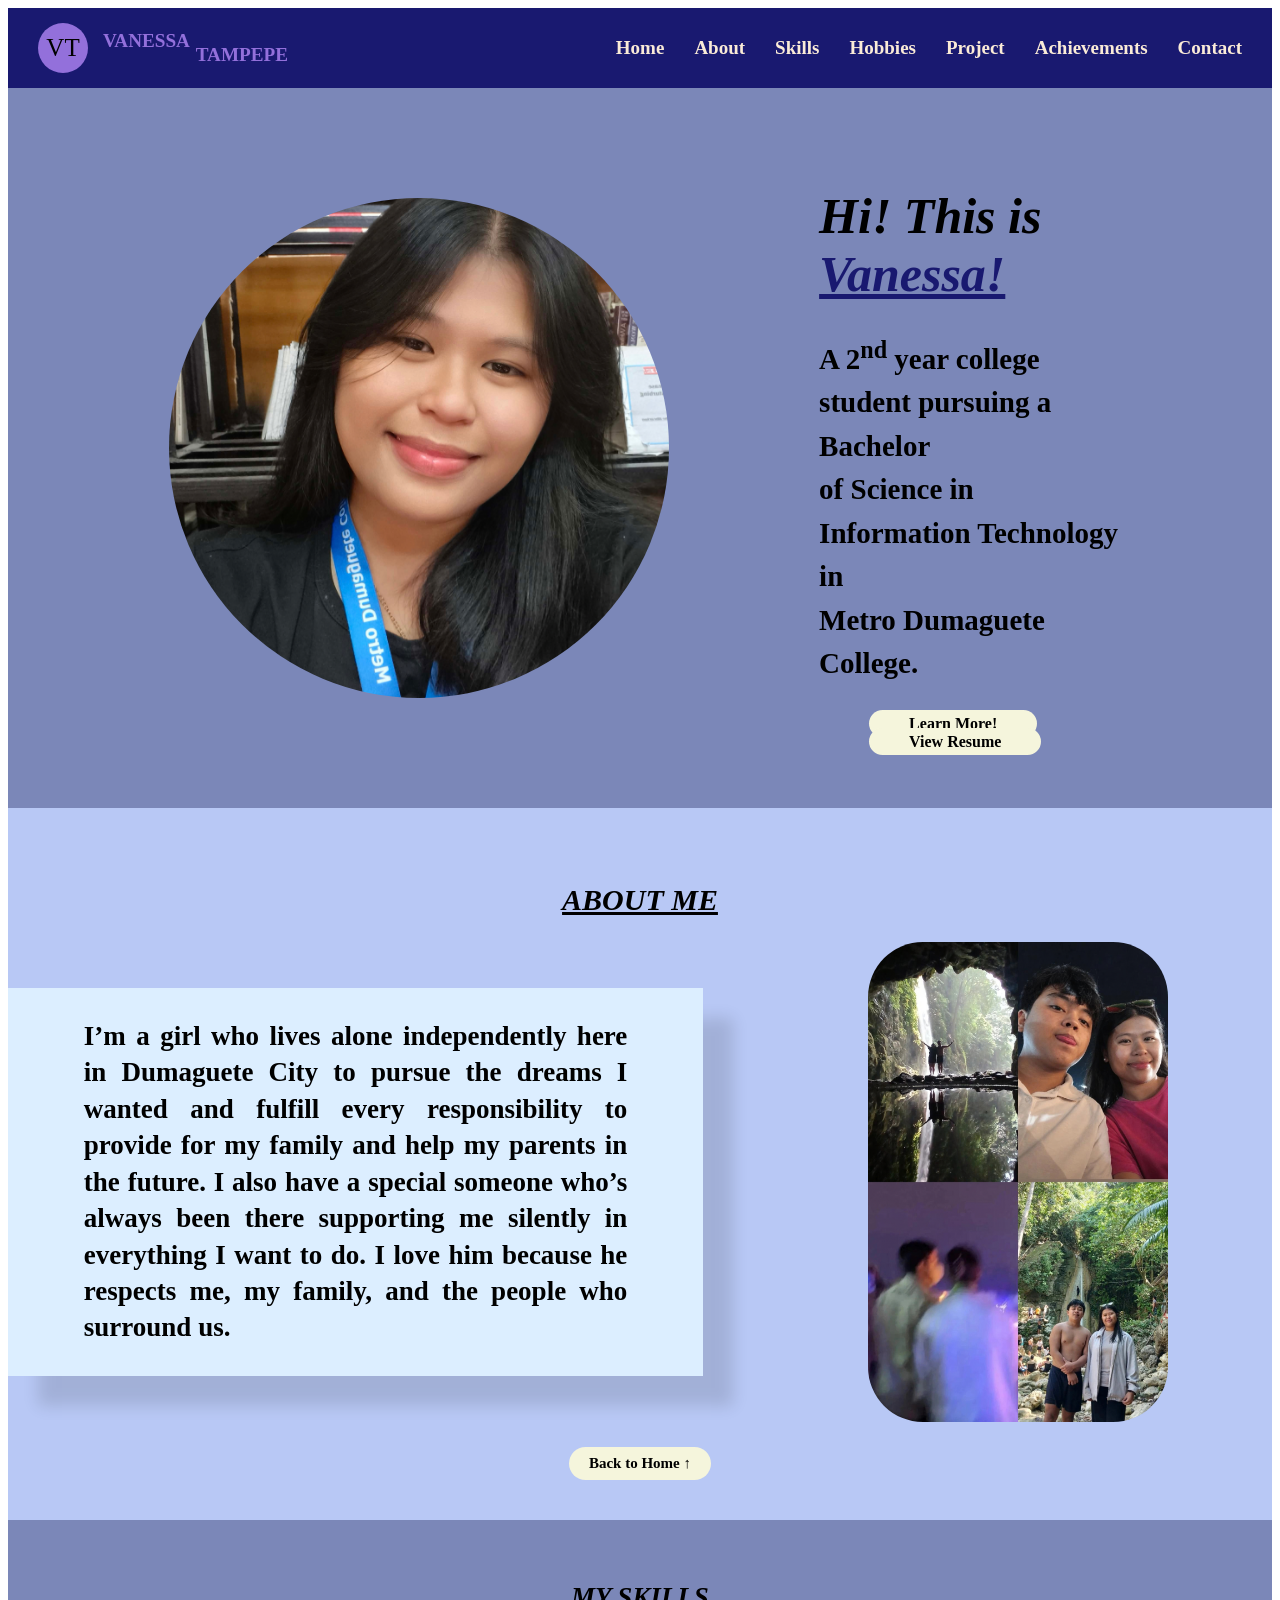
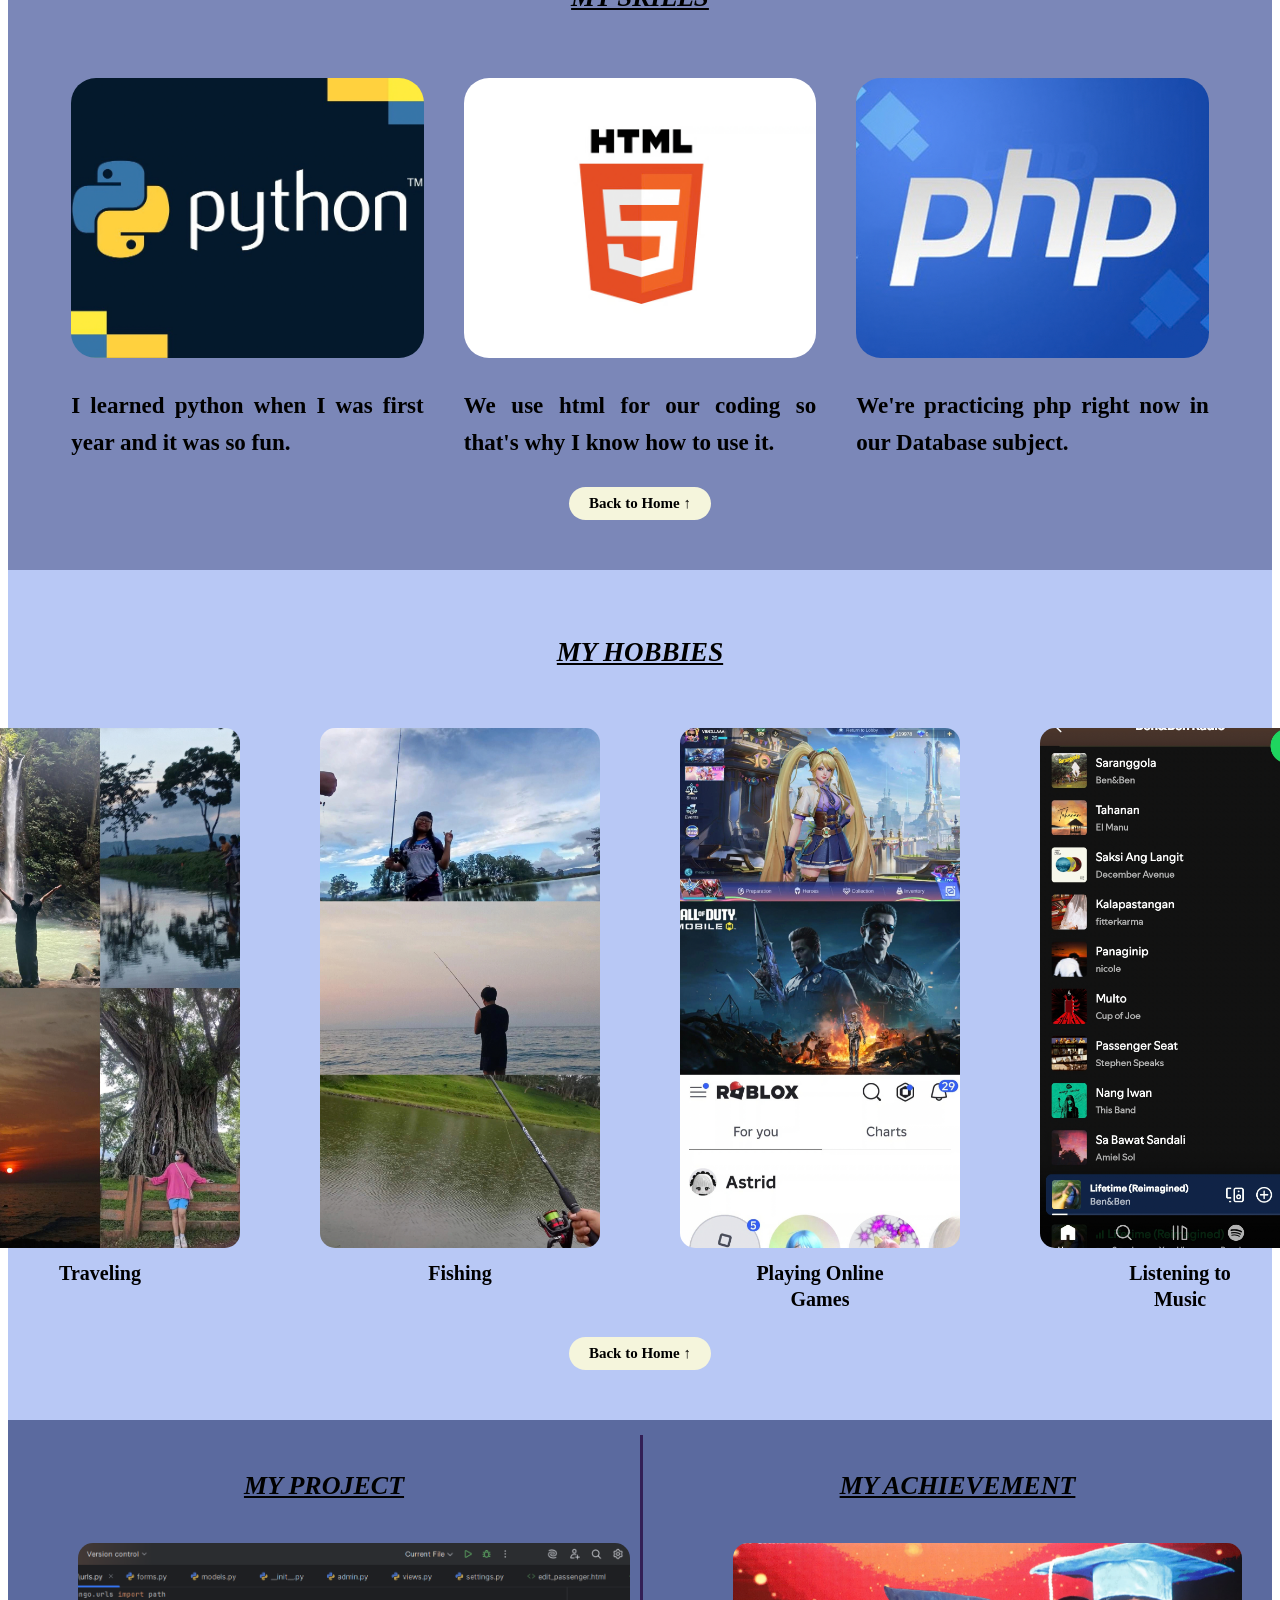
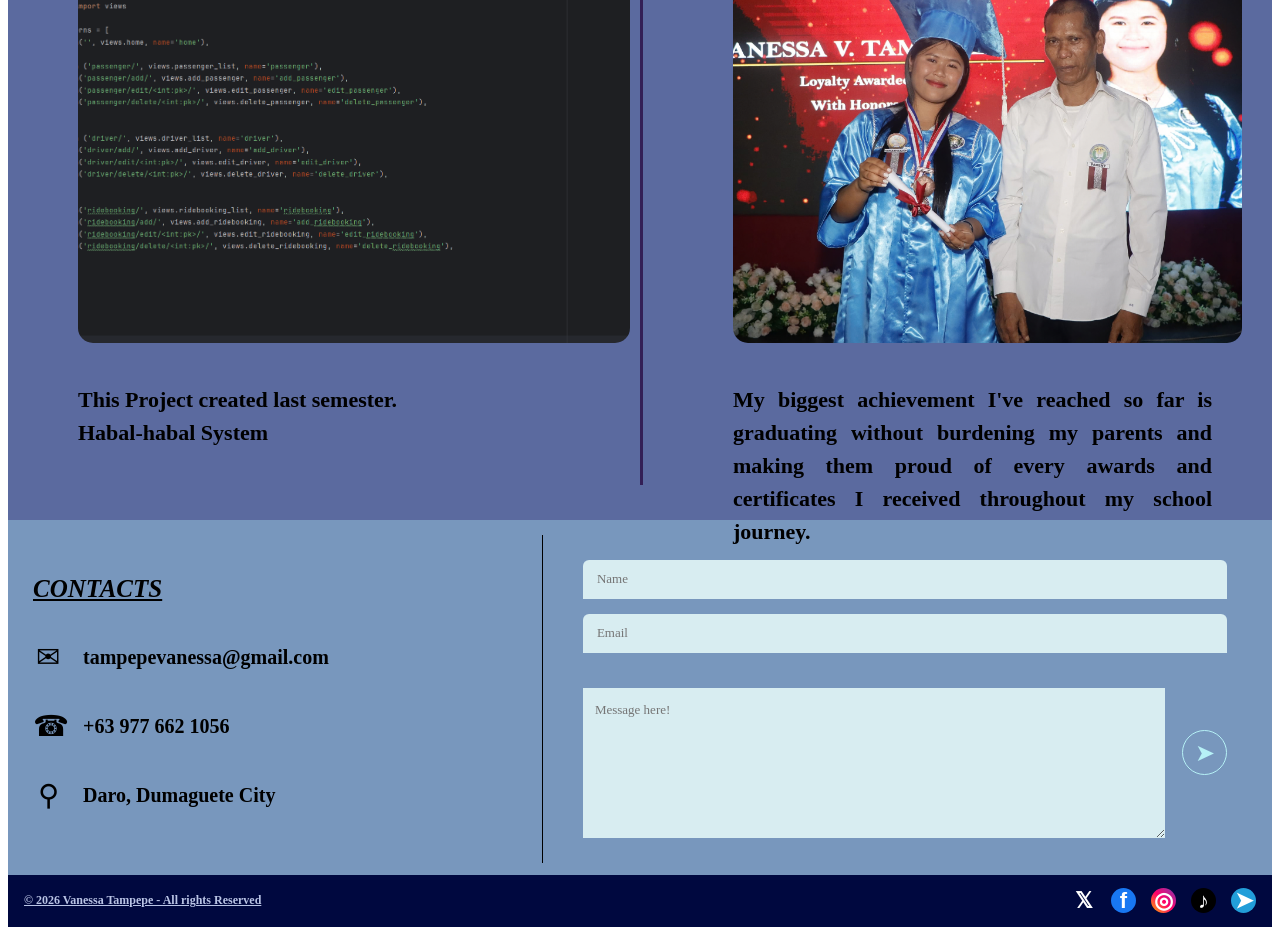
<file: index.html>
<!DOCTYPE html>
    <html>
        <head>
            <title>Navigation</title>
            <style>
                html {
                    scroll-behavior: smooth; 
                }
            </style>
            <link rel="stylesheet" href="style.css">
        </head>
        <body>
            <!---Navigation Bar-->
            <nav class="navbar">
                <div class="logo">
                <div class="logo-icon"> VT </div>
                <span class="logo-name"> <sup>VANESSA</sup> <sub>TAMPEPE</sub></span></div>
                <ul class="nav-links">
                    <li><a href="#home">Home</a></li>
                    <li><a href="#about">About</a></li>
                    <li><a href="#skills">Skills</a></li>
                    <li><a href="#hobbies">Hobbies</a></li>
                    <li><a href="#project">Project</a></li>
                    <li><a href="#achievements">Achievements</a></li>
                    <li><a href="#contact">Contact</a></li>

                </ul>
            </nav>

    <section class="home" id="home">
        <div class="home-content">


            <h1 class="h1">Hi! This is <span>Vanessa!</span></h1>


            <p class="description">
             A 2<sup>nd</sup> year college student pursuing a Bachelor<br> 
             of Science in Information Technology in<br>
             Metro Dumaguete College.<br>
             
            </p>

            

            <div class="buttons">
                <a href="#about" class="curve-btn">Learn More!</a>
                <a href="resume.html" class="curve-btn">View Resume</a>
            </div>
        </div>

        <div class="home-image">
            <img src="Wahh.jpg" alt> 
        </div>

        
    </section>

    <!-- ABOUT ME SECTION -->
        <section class="about-section" id="about">

        <h2 class="about-title">ABOUT ME</h2>

        <div class="about-content">

        <!-- ABOUT ME TEXT -->
        <div class="about-text">
            <p>
                I’m a girl who lives alone independently here
                in Dumaguete City to pursue the dreams I
                wanted and fulfill every responsibility to
                provide for my family and help my parents in
                the future. I also have a special someone who’s
                always been there supporting me silently in
                everything I want to do. I love him because he
                respects me, my family, and the people who
                surround us.
            </p>
        </div>

        <!-- PHOTO COLLAGE -->
        <div class="about-image">
            <img src="lablab.jpg" alt="My memorable moments">
        </div>

    </div>
       <a href="#home" class="back-home">Back to Home ↑</a>

</section>

        
    <!-- MY SKILLS SECTION -->
        <section class="skills-section" id="skills">

        <h2 class="skills-title">MY SKILLS</h2>

        <div class="skills-container">

    <!-- PYTHON -->
        <div class="skill-item">
            <img src="python.jpg" alt="Python logo">
            <p>
                I learned python when I was
                first year and it was so fun.
            </p>
        </div>

        <!-- HTML -->
        <div class="skill-item">
            <img src="html.jpg" alt="HTML5 logo">
            <p>
                We use html for our coding so
                that's why I know how to use it.
            </p>
        </div>

        <!-- PHP -->
        <div class="skill-item">
            <img src="php.jpg" alt="PHP logo">
            <p>
                We're practicing php right
                now in our Database subject.
            </p>
        </div>

    </div>
        <a href="#home" class="back-home">Back to Home ↑</a>
         </section>

         <!-- MY HOBBIES SECTION -->
<section class="hobbies-section" id="hobbies">

    <h2 class="hobbies-title">MY HOBBIES</h2>

    <div class="hobbies-container">

        <!-- TRAVELING -->
        <div class="hobby-item">
            <img src="Traveling.jpg" alt="Traveling">
            <p>Traveling</p>
        </div>

        <!-- FISHING -->
        <div class="hobby-item">
            <img src="Fishing.jpg" alt="Fishing">
            <p>Fishing</p>
        </div>

        <!-- PLAYING ONLINE GAMES -->
        <div class="hobby-item">
            <img src="Playing Online Games.jpg" alt="Playing online games">
            <p>Playing Online<br>Games</p>
        </div>

        <!-- LISTENING TO MUSIC -->
        <div class="hobby-item">
            <img src="Listening to music.jpg" alt="Listening to music">
            <p>Listening to<br>Music</p>
        </div>

    </div>
       <a href="#home" class="back-home">Back to Home ↑</a>
</section>

<section class="project-achievement">

    <!-- MY PROJECT -->
    <div class="project" id="project">
        <h2>MY PROJECT</h2>

        <img src="project.png" alt="My Project">

        <p>
            This Project created last semester.
            <br>
            Habal-habal System
        </p>
    </div>

    <!-- MY ACHIEVEMENT -->
    <div class="achievement" id="achievements">
        <h2>MY ACHIEVEMENT</h2>

        <img src="achievement.jpg" alt="My Achievement">

        <p>
            My biggest achievement I've reached so far is
            graduating without burdening my parents and
            making them proud of every awards and certificates
            I received throughout my school journey.
        </p>
    </div>

</section>

<!-- CONTACTS SECTION -->
<section class="contacts" id="contact">

    <!-- LEFT SIDE: CONTACT INFORMATION -->
    <div class="contact-info">
        <h2>CONTACTS</h2>

        <div class="contact-item">
            <span class="contact-icon">&#9993;</span>
            <p>tampepevanessa@gmail.com</p>
        </div>

        <div class="contact-item">
            <span class="contact-icon">&#9742;</span>
            <p>+63 977 662 1056</p>
        </div>

        <div class="contact-item">
            <span class="contact-icon">&#9906;</span>
            <p>Daro, Dumaguete City</p>
        </div>
    </div>

    <!-- RIGHT SIDE: MESSAGE FORM -->
    <div class="contact-form">
        <form action="#" method="post">
            <input type="text" name="name"
                   placeholder="Name" required>

            <input type="email" name="email"
                   placeholder="Email" required>

            <div class="message-row">
                <textarea name="message"
                          placeholder="Message here!"
                          required></textarea>

                <button type="submit" class="send-button"
                        aria-label="Send message">
                    &#10148;
                </button>
            </div>
        </form>
    </div>

</section>

<!-- FOOTER -->
<footer class="footer">
    <p>&copy; 2026 Vanessa Tampepe - All rights Reserved</p>

    <div class="social-links">
        <a href="#" aria-label="X">𝕏</a>
        <a href="#" aria-label="Facebook">f</a>
        <a href="#" aria-label="Instagram">◎</a>
        <a href="#" aria-label="TikTok">♪</a>
        <a href="#" aria-label="Telegram">➤</a>
    </div>
</footer>

    </body>
    </html>
</file>
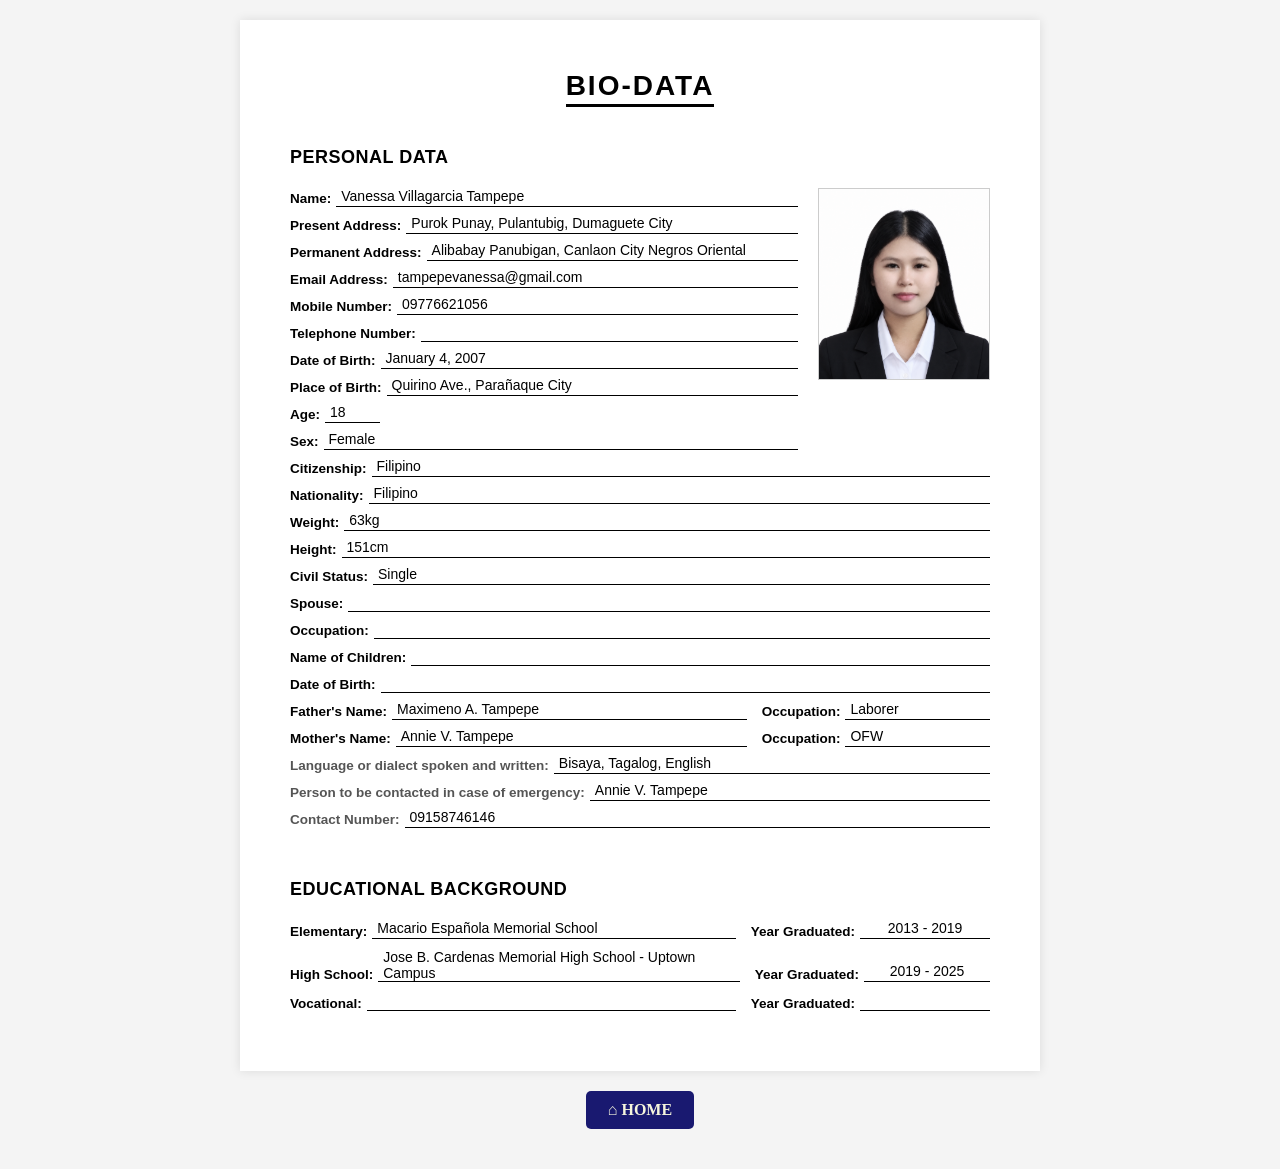
<file: resume.html>
<!DOCTYPE html>
<html lang="en">
<head>
    <meta charset="UTF-8">
    <meta name="viewport" content="width=device-width, initial-scale=1.0">
    <title>BIO-DATA</title>

    <style>
        body {
            font-family: Arial, sans-serif;
            background-color: #f4f4f4;
            display: flex;
            flex-direction: column;
            align-items: center;
            padding: 20px;
            margin: 0;
            color: #000;
}

        .container {
            background-color: #ffffff;
            width: 800px;
            padding: 50px;
            box-shadow: 0 0 10px rgba(0, 0, 0, 0.1);
            box-sizing: border-box;
        }

        /* Title Styling */
        .header {
            text-align: center;
            margin-bottom: 40px;
        }

        .header h1 {
            font-size: 28px;
            font-weight: 900;
            letter-spacing: 2px;
            margin: 0;
            display: inline-block;
            border-bottom: 3px solid #000;
            padding-bottom: 2px;
        }

        /* Section Headers */
        .section-title {
            font-size: 18px;
            font-weight: bold;
            margin-top: 25px;
            margin-bottom: 20px;
            letter-spacing: 0.5px;
        }

        /* Main Content Layout */
        .personal-data-container {
            display: flex;
            justify-content: space-between;
            align-items: flex-start;
        }

        .form-left {
            flex-grow: 1;
            margin-right: 20px;
        }

        .photo-box {
            width: 170px;
            height: 190px;
            border: 1px solid #ccc;
            flex-shrink: 0;
            display: flex;
            align-items: center;
            justify-content: center;
            overflow: hidden;
            background-color: #e0e0e0;
        }

        .photo-box img {
            width: 100%;
            height: 100%;
            object-fit: cover;
        }

        /* Row Layouts */
        .row {
            display: flex;
            align-items: flex-end;
            margin-bottom: 8px;
            font-size: 13.5px;
            line-height: 1.2;
        }

        .label {
            font-weight: bold;
            white-space: nowrap;
            margin-right: 5px;
        }

        .label-gray {
            font-weight: bold;
            color: #555;
            white-space: nowrap;
            margin-right: 5px;
        }

        .value {
            border-bottom: 1px solid #000;
            flex-grow: 1;
            padding-left: 5px;
            font-size: 14px;
            min-height: 18px;
        }

        .two-col {
            display: flex;
            gap: 15px;
        }

        .flex-1 {
            flex: 1;
        }

        .flex-2 {
            flex: 2;
        }

        /* Educational Background Custom Spacing */
        .edu-row {
            display: flex;
            align-items: flex-end;
            margin-bottom: 10px;
            font-size: 13.5px;
        }

        .year-label {
            font-weight: bold;
            margin-left: 15px;
            margin-right: 5px;
            white-space: nowrap;
        }

        .year-value {
            border-bottom: 1px solid #000;
            width: 130px;
            text-align: center;
            font-size: 14px;
            min-height: 18px;
        }

        .home-button {
           display: inline-block;
           background-color: midnightblue;
           color: beige;
           padding: 10px 22px;
           text-decoration: none;
           font-family: 'Times New Roman', Times, serif;
           font-size: 16px;
           font-weight: bold;
           border-radius: 5px;
           margin: 20px;
        }

       .home-button:hover {
           background-color: mediumpurple;
           color: white;
        }

    </style>
</head>
<body>

    <div class="container">
        <!-- Document Title -->
        <div class="header">
            <h1>BIO-DATA</h1>
        </div>

        <!-- Section 1: Personal Data -->
        <div class="section-title">PERSONAL DATA</div>

        <div class="personal-data-container">
            <div class="form-left">
                <div class="row">
                    <span class="label">Name:</span>
                    <span class="value">Vanessa Villagarcia Tampepe</span>
                </div>
                <div class="row">
                    <span class="label">Present Address:</span>
                    <span class="value">Purok Punay, Pulantubig, Dumaguete City</span>
                </div>
                <div class="row">
                    <span class="label">Permanent Address:</span>
                    <span class="value">Alibabay Panubigan, Canlaon City Negros Oriental</span>
                </div>
                <div class="row">
                    <span class="label">Email Address:</span>
                    <span class="value">tampepevanessa@gmail.com</span>
                </div>
                <div class="row">
                    <span class="label">Mobile Number:</span>
                    <span class="value">09776621056</span>
                </div>
                <div class="row">
                    <span class="label">Telephone Number:</span>
                    <span class="value"></span>
                </div>
                <div class="row">
                    <span class="label">Date of Birth:</span>
                    <span class="value">January 4, 2007</span>
                </div>
                <div class="row">
                    <span class="label">Place of Birth:</span>
                    <span class="value">Quirino Ave., Parañaque City</span>
                </div>
                <div class="row">
                    <span class="label">Age:</span>
                    <span class="value" style="max-width: 50px;">18</span>
                </div>
                <div class="row">
                    <span class="label">Sex:</span>
                    <span class="value">Female</span>
                </div>
            </div>

            <!-- Profile Photo Placeholder -->
            <div class="photo-box">
                <!-- Replace 'photo-placeholder.jpg' with your image file path -->
                <img src="myresume.png" alt="Profile Photo">
            </div>
        </div>

        <!-- Remaining Personal Data Fields -->
        <div class="row">
            <span class="label">Citizenship:</span>
            <span class="value">Filipino</span>
        </div>
        <div class="row">
            <span class="label">Nationality:</span>
            <span class="value">Filipino</span>
        </div>
        <div class="row">
            <span class="label">Weight:</span>
            <span class="value">63kg</span>
        </div>
        <div class="row">
            <span class="label">Height:</span>
            <span class="value">151cm</span>
        </div>
        <div class="row">
            <span class="label">Civil Status:</span>
            <span class="value">Single</span>
        </div>
        <div class="row">
            <span class="label">Spouse:</span>
            <span class="value"></span>
        </div>
        <div class="row">
            <span class="label">Occupation:</span>
            <span class="value"></span>
        </div>
        <div class="row">
            <span class="label">Name of Children:</span>
            <span class="value"></span>
        </div>
        <div class="row">
            <span class="label">Date of Birth:</span>
            <span class="value"></span>
        </div>

        <!-- Parent Details Row -->
        <div class="two-col">
            <div class="row flex-2">
                <span class="label">Father's Name:</span>
                <span class="value">Maximeno A. Tampepe</span>
            </div>
            <div class="row flex-1">
                <span class="label">Occupation:</span>
                <span class="value">Laborer</span>
            </div>
        </div>

        <div class="two-col">
            <div class="row flex-2">
                <span class="label">Mother's Name:</span>
                <span class="value">Annie V. Tampepe</span>
            </div>
            <div class="row flex-1">
                <span class="label">Occupation:</span>
                <span class="value">OFW</span>
            </div>
        </div>

        <div class="row">
            <span class="label-gray">Language or dialect spoken and written:</span>
            <span class="value">Bisaya, Tagalog, English</span>
        </div>
        <div class="row">
            <span class="label-gray">Person to be contacted in case of emergency:</span>
            <span class="value">Annie V. Tampepe</span>
        </div>
        <div class="row">
            <span class="label-gray">Contact Number:</span>
            <span class="value">09158746146</span>
        </div>

        <br>

        <!-- Section 2: Educational Background -->
        <div class="section-title">EDUCATIONAL BACKGROUND</div>

        <div class="edu-row">
            <span class="label">Elementary:</span>
            <span class="value">Macario Española Memorial School</span>
            <span class="year-label">Year Graduated:</span>
            <span class="year-value">2013 - 2019</span>
        </div>

        <div class="edu-row">
            <span class="label">High School:</span>
            <span class="value">Jose B. Cardenas Memorial High School - Uptown Campus</span>
            <span class="year-label">Year Graduated:</span>
            <span class="year-value">2019 - 2025</span>
        </div>

         <div class="edu-row">
            <span class="label">Vocational:</span>
            <span class="value"></span>
            <span class="year-label">Year Graduated:</span>
            <span class="year-value"></span>
        </div>

    </div>
    <!-- End of the resume container -->

    <!-- HOME BUTTON AT THE VERY BOTTOM -->
    <a href="Navigation Bar.html#home" class="home-button">
        ⌂ HOME
    </a>

</body>
</html>
</file>
<file: style.css>
.body {
    margin: 0;
    font-family: 'Times New Roman', Times, serif;
}

.navbar {
    display: flex;
    justify-content: space-between;
    align-items: center;
    background-color:midnightblue;
    color: beige;
    padding: 15px 30px;
    
}

.logo {
    display: flex;
    align-items: center;
    color: mediumpurple;
    gap: 15px;
    margin: 0;
    padding: 0;
    flex-shrink: 0;
}

.logo-icon {
    width: 50px;
    height: 50px;
    background-color: mediumpurple;
    color: black;
    border-radius: 50%;
    display: flex;
    justify-content: center;
    align-items: center;
    font-size: 25px;
    flex-shrink: 0;
}

.logo-name {
    margin: 0;
    padding: 0;
    font-size: 23px;
    font-weight: bold;
    color:mediumpurple;
    white-space: nowrap;
    gap: 20px;
}
   
.nav-links {
    list-style: none;
    display: flex;
    gap: 30px;
    margin: 0 0 0 auto;
    padding: 0;
}

.nav-links a {
    color: antiquewhite;
    text-decoration: none;
    font-size: 19px;
    font-weight: bold;
}

.nav-links a:hover {
    color: white;
    text-decoration: underline;
}

/* HOME SECTION */
.home {
    width: 84%;
    min-height: 620px;
    background-color: #7b87b8;
    display: flex;
    flex-direction: row;
    align-items: center;
    justify-content: space-between;
    gap: 50px;
    padding: 50px 8%;
}

.home-image {
    flex: 0 0 350px;
    display: flex;
    justify-content: center;
    align-items: center;
    margin-left: 60px;
    margin-right: 50px;
}

.home-image img {
    width: 500px;
    height: 500px;
    border-radius: 50%;
    object-fit: cover;
    object-position: center;
    display: block;
}

.home-content {
    order: 2;
    flex: 1;
    min-width: 0;
    text-align: left;
    margin-left: 50px;
    margin-right: 50px;
}

.h1 {
    font-family: "Brush Script MT", cursive;
    font-size: 50px;
    font-style: italic;
    text-decoration: none;
    margin-bottom: 25px;
    text-align: left;
    max-width: 650px;
    margin-left: auto;
}

.h1 span {
    text-decoration: underline;
    color:midnightblue;
}

/* DESCRIPTION */
.description {
    font-size: 29px;
    font-weight: bold;
    line-height: 1.5;
    text-align: left;
    max-width: 650px;
    margin-left: auto;
}

/* BUTTONS */
.curve-btn {
    background-color:beige;
    color: black;
    padding: 5px 40px;
    border-radius: 20px;
    font-size: 16px;
    cursor: pointer;
    font-weight: bold;
    text-decoration: none;
    margin: 10px;
    margin-left: 50px;
}


/* ABOUT ME SECTION */
.about-section {
    width: 100%;
    min-height: 600px;
    background-color: #b8c8f5;
    padding: 25px 0 40px;
    box-sizing: border-box;
}

.about-title {
    text-align: center;
    font-family: 'Times New Roman', Times, serif;
    font-size: 30px;
    font-weight: bold;
    font-style: italic;
    text-decoration: underline;
    color: black;
    margin: 20 10px 35px;
    margin-top: 50px;
}

.about-content {
    display: flex;
    align-items: center;
    justify-content: space-between;
    gap: 60px;
    width: 100%;
    box-sizing: border-box;
}

.about-text {
    width: 55%;
    background-color: #dceeff;
    padding: 30px 6%;
    box-sizing: border-box;
    box-shadow: 30px 30px 15px rgba(0, 0, 0, 0.12);
}

.about-text p {
    margin: 0;
    font-family: 'Times New Roman', Times, serif;
    font-size: 27px;
    font-weight: bold;
    line-height: 1.35;
    text-align: justify;
    color: black;
}

/* PHOTO COLLAGE ON THE RIGHT */
.about-image {
    width: 300px;
    height: 480px;
    flex-shrink: 0;
    margin-right: 9%;
    overflow: hidden;
    border-radius: 55px;
    justify-content: space-around;
    margin: auto;
}

.about-image img {
    width: 100%;
    height: 100%;
    object-fit: cover;
    object-position: center;
    display: block;
}


/* MY SKILLS SECTION */
.skills-section {
    width: 100%;
    min-height: 650px;
    background-color: #7b87b8;
    padding: 40px 5% 30px;
    box-sizing: border-box;
}

.skills-title {
    text-align: center;
    font-family: 'Times New Roman', Times, serif;
    font-size: 27px;
    font-weight: bold;
    font-style: italic;
    text-decoration: underline;
    color: black;
    margin-bottom: 65px;
}

/* THREE SKILL COLUMNS */
.skills-container {
    display: flex;
    justify-content: space-around;
    align-items: flex-start;
    gap: 40px;
    width: 100%;
    max-width: 1500px;
    margin: 0 auto;
    flex-wrap: nowrap;
}

/* EACH SKILL */
.skill-item {
    flex: 1;
    min-width: 0;
    text-align: center;
}

.skill-item:nth-child(1) {
    --pic-width: 630px;
    --pic-height: 280px;
}

.skill-item:nth-child(2) {
    --pic-width: 630px;
    --pic-height: 280px;
}

.skill-item:nth-child(3) {
    --pic-width: 630px;
    --pic-height: 280px;
}

/* SKILL IMAGES */
.skill-item img {
    width: var(--pic-width, 430px);
    height: var(--pic-height, 180px);
    max-width: 100%;
    object-fit: cover;
    display: block;
    margin: 0 auto 12px;
    border-radius: 25px;
}

/* SKILL DESCRIPTIONS */
.skill-item p {
    font-family: 'Times New Roman', Times, serif;
    font-size: 23px;
    font-weight: bold;
    line-height: 1.6;
    color: black;
    margin: 0 auto;
    max-width: 400px;
    text-align: justify;
    margin-top: 30px;
}


/* MY HOBBIES SECTION */
.hobbies-section {
    width: 100%;
    min-height: 700px;
    background-color: #b8c8f5;
    padding: 30px 20px 50px;
    box-sizing: border-box;
}

.hobbies-title {
    text-align: center;
    font-family: 'Times New Roman', Times, serif;
    font-size: 27px;
    font-weight: bold;
    font-style: italic;
    text-decoration: underline;
    color: black;
    margin: 0 0 60px;
    margin-top: 37px;
}

.hobbies-container {
    display: flex;
    justify-content: center;
    align-items: flex-start;
    gap: 80px;            
    width: 100%;
    margin: 0 auto;
    flex-wrap: nowrap;
}

.hobby-item {
    flex: 0 0 auto;        
    width: auto;
    text-align: center;
    margin: 0;
    justify-content: space-between;
}

.hobby-item:nth-child(1) img {
    width: 280px;
    height: 520px;
}

.hobby-item:nth-child(2) img {
    width: 280px;
    height: 520px;
}

.hobby-item:nth-child(3) img {
    width: 280px;
    height: 520px;
}

.hobby-item:nth-child(4) img {
    width: 280px;
    height: 520px;
}

/* ALL HOBBY PICTURES */
.hobby-item img {
    object-fit: cover;
    display: block;
    border-radius: 15px;
    margin: 0 auto 12px;
    gap: 100px;
}

.hobby-item p {
    font-family: 'Times New Roman', Times, serif;
    font-size: 20px;
    font-weight: bold;
    line-height: 1.3;
    color: black;
    text-align: center;
    margin: 0;
}

/* PROJECT AND ACHIEVEMENT SECTION */
.project-achievement {
    display: flex;
    width: 100%;
    background-color: #5b6a9f;
    padding: 15px 0 10px;
    box-sizing: border-box;
    min-height: 700px;
}

.project {
    width: 50%;
    padding: 0 40px;
    box-sizing: border-box;
    text-align: left;
}

.achievement {
    width: 50%;
    padding: 0 60px;
    border-left: 3px solid #331f56;
    box-sizing: border-box;
    text-align: left;
    height: 650px;
}

.project h2,
.achievement h2 {
    text-align: center;
    font-size: 26px;
    font-style: italic;
    text-decoration: underline;
    margin-top: 36px;
    margin-bottom: 42px;
}

.project img,
.achievement img {
    width: 100%;
    height: 400px;
    object-fit: cover;
    border-radius: 15px;
    display: block;
    margin-left: 30px;
}

.project p,
.achievement p {
    font-size: 22px;
    font-weight: bold;
    line-height: 1.5;
    margin-top: 10px;
    text-align: justify;
    margin-top: 40px;
    margin-left: 30px;
}

.project img {
    max-width: 680px;
}

.achievement img {
    max-width: 670px;
}

/* CONTACTS SECTION */
.contacts {
    display: flex;
    background-color: #7897bd;
    padding: 15px 25px 12px;
    gap: 17px;
    min-height: 355px;
    box-sizing: border-box;
    font-family: 'Times New Roman', Times, serif;
    gap: 20px;
}

/* LEFT SIDE */
.contact-info {
    width: 42%;
    padding: 0 10px 0 0;
    border-right: 1px solid black;
    box-sizing: border-box;
}

.contact-info h2 {
    font-size: 25px;
    font-style: italic;
    text-decoration: underline;
    margin: 8px 0 18px;
    margin-top: 40px;
}

.contact-item {
    display: flex;
    align-items: center;
    gap: 20px;
    margin: 15px 0;
    margin-top: 40px;
}

.contact-item p {
    font-size: 20px;
    font-weight: bold;
    margin: 0;
}

.contact-icon {
    width: 30px;
    font-size: 29px;
    text-align: center;
    line-height: 1;
}

/* RIGHT SIDE: FORM */
.contact-form {
    flex: 1;
    display: flex;
    align-items: center;
    padding: 5px 0 5px 0;
    min-width: 0;
    margin: 20px;
    gap: 20px;
}

.contact-form form {
    width: 100%;
}

.contact-form input {
    display: block;
    width: 100%;
    height: 39px;
    box-sizing: border-box;
    background-color: #d8edf1;
    border: none;
    border-radius: 6px 6px 0 0;
    margin-bottom: 15px;
    padding: 0 14px;
    font-family: inherit;
    font-size: 13px;
    outline: none;
}

.contact-form input:nth-of-type(2) {
    border-radius: 6px 6px 0 0;
}

.message-row {
    display: flex;
    align-items: center;
    gap: 17px;
}

.contact-form textarea {
    flex: 1;
    min-width: 10px;
    height: 150px;
    box-sizing: border-box;
    resize: vertical;
    background-color: #d8edf1;
    border: none;
    padding: 14px 12px;
    font-family: inherit;
    font-size: 13px;
    outline: none;
    margin-top: 20px;
}

.send-button {
    width: 45px;
    height: 45px;
    flex-shrink: 0;
    border: 1px solid #b6f1f6;
    border-radius: 50%;
    background: transparent;
    color: #b6f1f6;
    font-size: 24px;
    cursor: pointer;
}

.send-button:hover {
    background-color: midnightblue;
}

/* FOOTER */
.footer {
    min-height: 52px;
    background-color: #00083f;
    color: #b9c4e5;
    padding: 10px 16px;
    box-sizing: border-box;
    display: flex;
    align-items: center;
    justify-content: space-between;
    gap: 15px;
}

.footer p {
    font-size: 12px;
    font-weight: bold;
    text-decoration: underline;
    margin: 0;
}

.social-links {
    display: flex;
    align-items: center;
    gap: 15px;
}

.social-links a {
    display: flex;
    align-items: center;
    justify-content: center;
    width: 25px;
    height: 25px;
    border-radius: 50%;
    color: white;
    text-decoration: none;
    font-family: Arial, sans-serif;
    font-size: 22px;
    font-weight: bold;
}

.social-links a:nth-child(2) {
    background-color: #1877f2;
}

.social-links a:nth-child(3) {
    background: linear-gradient(45deg, #ffb000, #ff0069, #833ab4);
}

.social-links a:nth-child(4) {
    background-color: black;
}

.social-links a:nth-child(5) {
    background-color: #229ed9;
}

.back-home {
    display: block;
    width: fit-content;
    margin: 25px auto 0;
    padding: 8px 20px;
    background-color: beige;
    color: black;
    text-decoration: none;
    font-weight: bold;
    font-size: 15px;
    border-radius: 20px;
}

.back-home:hover {
    background-color: midnightblue;
    color: white;
}

html {
    scroll-behavior: smooth;
}
</file>
